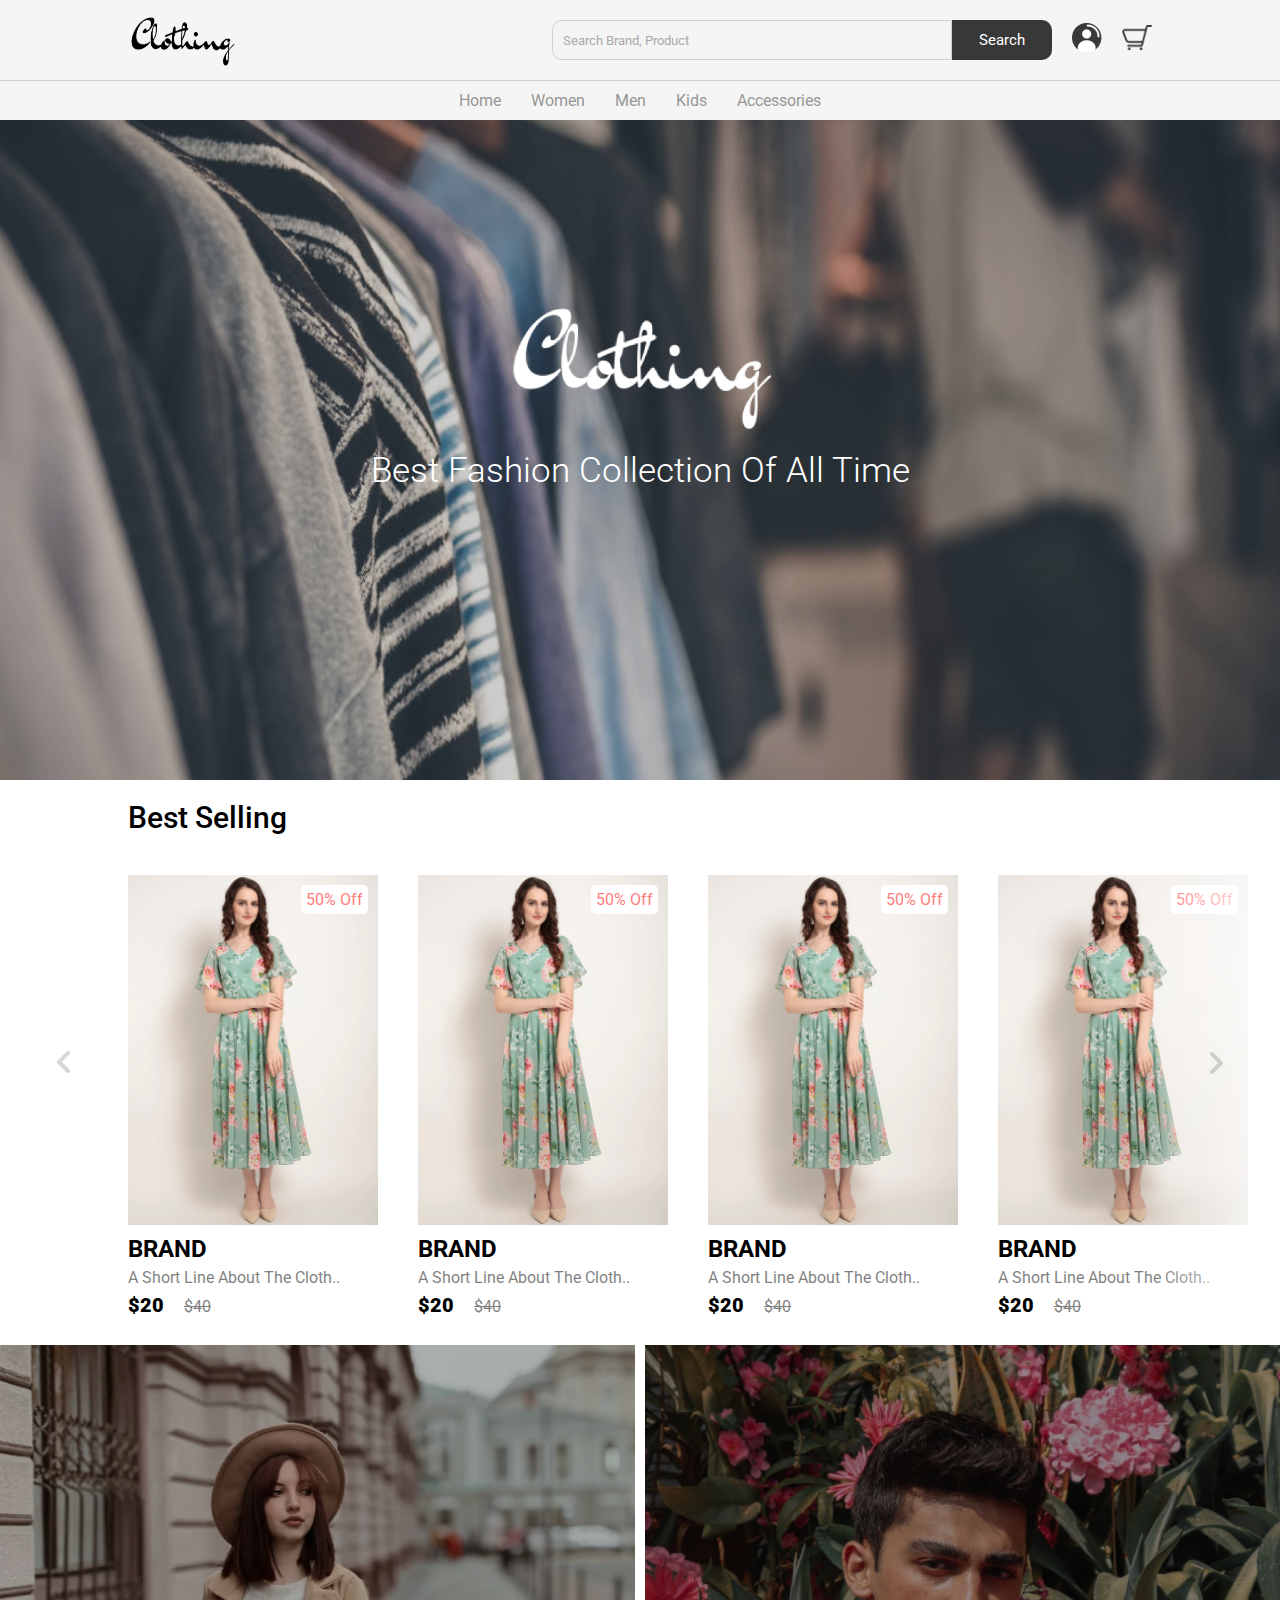
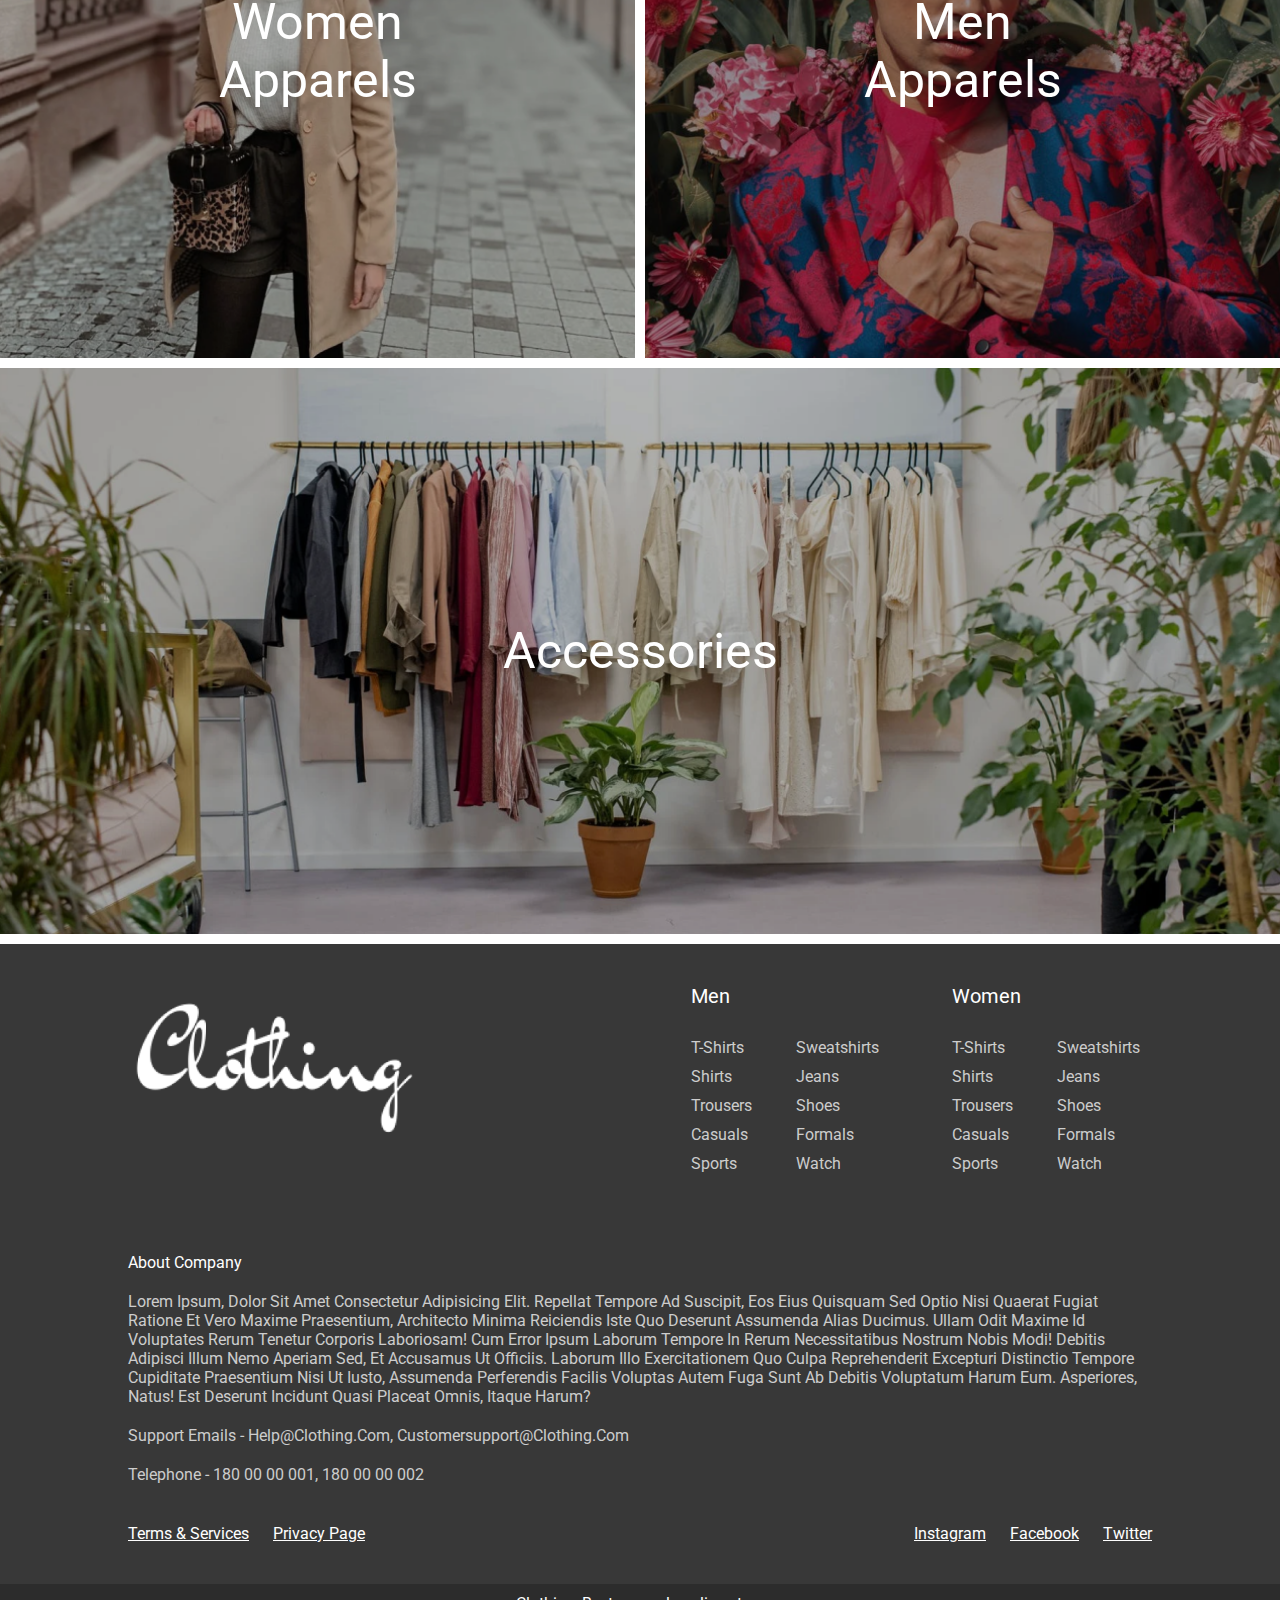
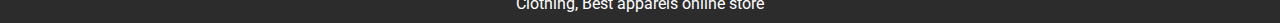
<file: index.html>
<!DOCTYPE html>
<html lang="en">
<head>
    <meta charset="UTF-8">
    <meta http-equiv="X-UA-Compatible" content="IE=edge">
    <meta name="viewport" content="width=device-width, initial-scale=1.0">
    <link rel="stylesheet" href="css/home.css">
     <link rel="stylesheet" href="css/footer.css">

    <title>E-commerce website</title>
</head>
<body>
    <nav class="navbar">
        <div class="nav">
            <img src="img/dark-logo.png" class="brand-logo" alt="">
       <div class="nav-items">
        <div class="search">
            <input type="text" class="search-box" placeholder="search brand, product">
            <button class="search-btn">search</button>
        </div>
        <a href="#"><img src="img/user.png" alt=""></a>
        <a href="#"><img src="img/cart.png" alt=""></a>
       </div>
        </div>
        <ul class="links-container">
            <li class="link-item"><a href="#" class="link">home</a></li>
            <li class="link-item"><a href="#" class="link">women</a></li>
            <li class="link-item"><a href="#" class="link">men</a></li>
            <li class="link-item"><a href="#" class="link">kids</a></li>
            <li class="link-item"><a href="#" class="link">accessories</a></li>
        </ul>
    </nav>
    <header class="hero-section">
        <div class="content">
            <img src="img/light-logo.png" class="logo" alt="">
            <p class="sub-heading">best fashion collection of all time</p>
        </div>
    </header>

    <section class="product">
        <h2 class="product-category">best selling</h2>
        <button class="pre-btn"><img src="img/arrow.png" alt=""></button>
<button class="nxt-btn"><img src="img/arrow.png" alt=""></button>
<div class="product-container">
    <div class="product-card">
        <div class="product-image">
            <span class="discount-tag">50% off</span>
            <img src="img/card1.png" class="product-thumb" alt="">
            <button class="card-btn">add to whislist</button>
        </div>
        <div class="product-info">
            <h2 class="product-brand">brand</h2>
            <p class="product-short-des">a short line about the cloth..</p>
            <span class="price">$20</span><span class="actual-price">$40</span>
        </div>
    </div>

    <div class="product-card">
        <div class="product-image">
            <span class="discount-tag">50% off</span>
            <img src="img/card1.png" class="product-thumb" alt="">
            <button class="card-btn">add to whislist</button>
        </div>
        <div class="product-info">
            <h2 class="product-brand">brand</h2>
            <p class="product-short-des">a short line about the cloth..</p>
            <span class="price">$20</span><span class="actual-price">$40</span>
        </div>
    </div>

    
    <div class="product-card">
        <div class="product-image">
            <span class="discount-tag">50% off</span>
            <img src="img/card1.png" class="product-thumb" alt="">
            <button class="card-btn">add to whislist</button>
        </div>
        <div class="product-info">
            <h2 class="product-brand">brand</h2>
            <p class="product-short-des">a short line about the cloth..</p>
            <span class="price">$20</span><span class="actual-price">$40</span>
        </div>
    </div>

    
    <div class="product-card">
        <div class="product-image">
            <span class="discount-tag">50% off</span>
            <img src="img/card1.png" class="product-thumb" alt="">
            <button class="card-btn">add to whislist</button>
        </div>
        <div class="product-info">
            <h2 class="product-brand">brand</h2>
            <p class="product-short-des">a short line about the cloth..</p>
            <span class="price">$20</span><span class="actual-price">$40</span>
        </div>
    </div>
</div>


    </section>

    <section class="collection-container">
    <a href="#" class="collection">
            <img src="img/women-collection.png" alt="">
            <p class="collection-title">women <br> apparels</p>
    </a>
    <a href="#" class="collection">
        <img src="img/men-collection.png" alt="">
        <p class="collection-title">men <br> apparels</p>
    </a>
    <a href="#" class="collection">
        <img src="img/accessories-collection.png" alt="">
        <p class="collection-title">accessories</p>
    </a>
    </section>

    <footer>
        <div class="footer-content">

            <img src="img/light-logo.png" class="logo" alt="">
            <div class="footer-ul-container">
                <ul class="category">
                    <li class="category-title">men</li>
                    <li><a href="#" class="footer-link">t-shirts</a></li>
                    <li><a href="#" class="footer-link">sweatshirts</a></li>
                    <li><a href="#" class="footer-link">shirts</a></li>
                    <li><a href="#" class="footer-link">jeans</a></li>
                    <li><a href="#" class="footer-link">trousers</a></li>
                    <li><a href="#" class="footer-link">shoes</a></li>
                    <li><a href="#" class="footer-link">casuals</a></li>
                    <li><a href="#" class="footer-link">formals</a></li>
                    <li><a href="#" class="footer-link">sports</a></li>
                    <li><a href="#" class="footer-link">watch</a></li>
                </ul>
                <ul class="category">
                    <li class="category-title">women</li>
                    <li><a href="#" class="footer-link">t-shirts</a></li>
                    <li><a href="#" class="footer-link">sweatshirts</a></li>
                    <li><a href="#" class="footer-link">shirts</a></li>
                    <li><a href="#" class="footer-link">jeans</a></li>
                    <li><a href="#" class="footer-link">trousers</a></li>
                    <li><a href="#" class="footer-link">shoes</a></li>
                    <li><a href="#" class="footer-link">casuals</a></li>
                    <li><a href="#" class="footer-link">formals</a></li>
                    <li><a href="#" class="footer-link">sports</a></li>
                    <li><a href="#" class="footer-link">watch</a></li>
                </ul>
            </div>

        </div>

        <p class="footer-title">about company</p>
    <p class="info">Lorem ipsum, dolor sit amet consectetur adipisicing elit. Repellat tempore ad suscipit, eos eius quisquam sed optio nisi quaerat fugiat ratione et vero maxime praesentium, architecto minima reiciendis iste quo deserunt assumenda alias ducimus. Ullam odit maxime id voluptates rerum tenetur corporis laboriosam! Cum error ipsum laborum tempore in rerum necessitatibus nostrum nobis modi! Debitis adipisci illum nemo aperiam sed, et accusamus ut officiis. Laborum illo exercitationem quo culpa reprehenderit excepturi distinctio tempore cupiditate praesentium nisi ut iusto, assumenda perferendis facilis voluptas autem fuga sunt ab debitis voluptatum harum eum. Asperiores, natus! Est deserunt incidunt quasi placeat omnis, itaque harum?</p>
    <p class="info">support emails - help@clothing.com, customersupport@clothing.com</p>
    <p class="info">telephone - 180 00 00 001, 180 00 00 002</p>
    <div class="footer-social-container">
        <div>
            <a href="#" class="social-link">terms & services</a>
            <a href="#" class="social-link">privacy page</a>
        </div>
        <div>
            <a href="#" class="social-link">instagram</a>
            <a href="#" class="social-link">facebook</a>
            <a href="#" class="social-link">twitter</a>
        </div>
    </div>

    <p class="footer-credit">Clothing, Best apparels online store</p>
    </footer>
    <script src="js/home.js"></script>
</body>
</html>
</file>
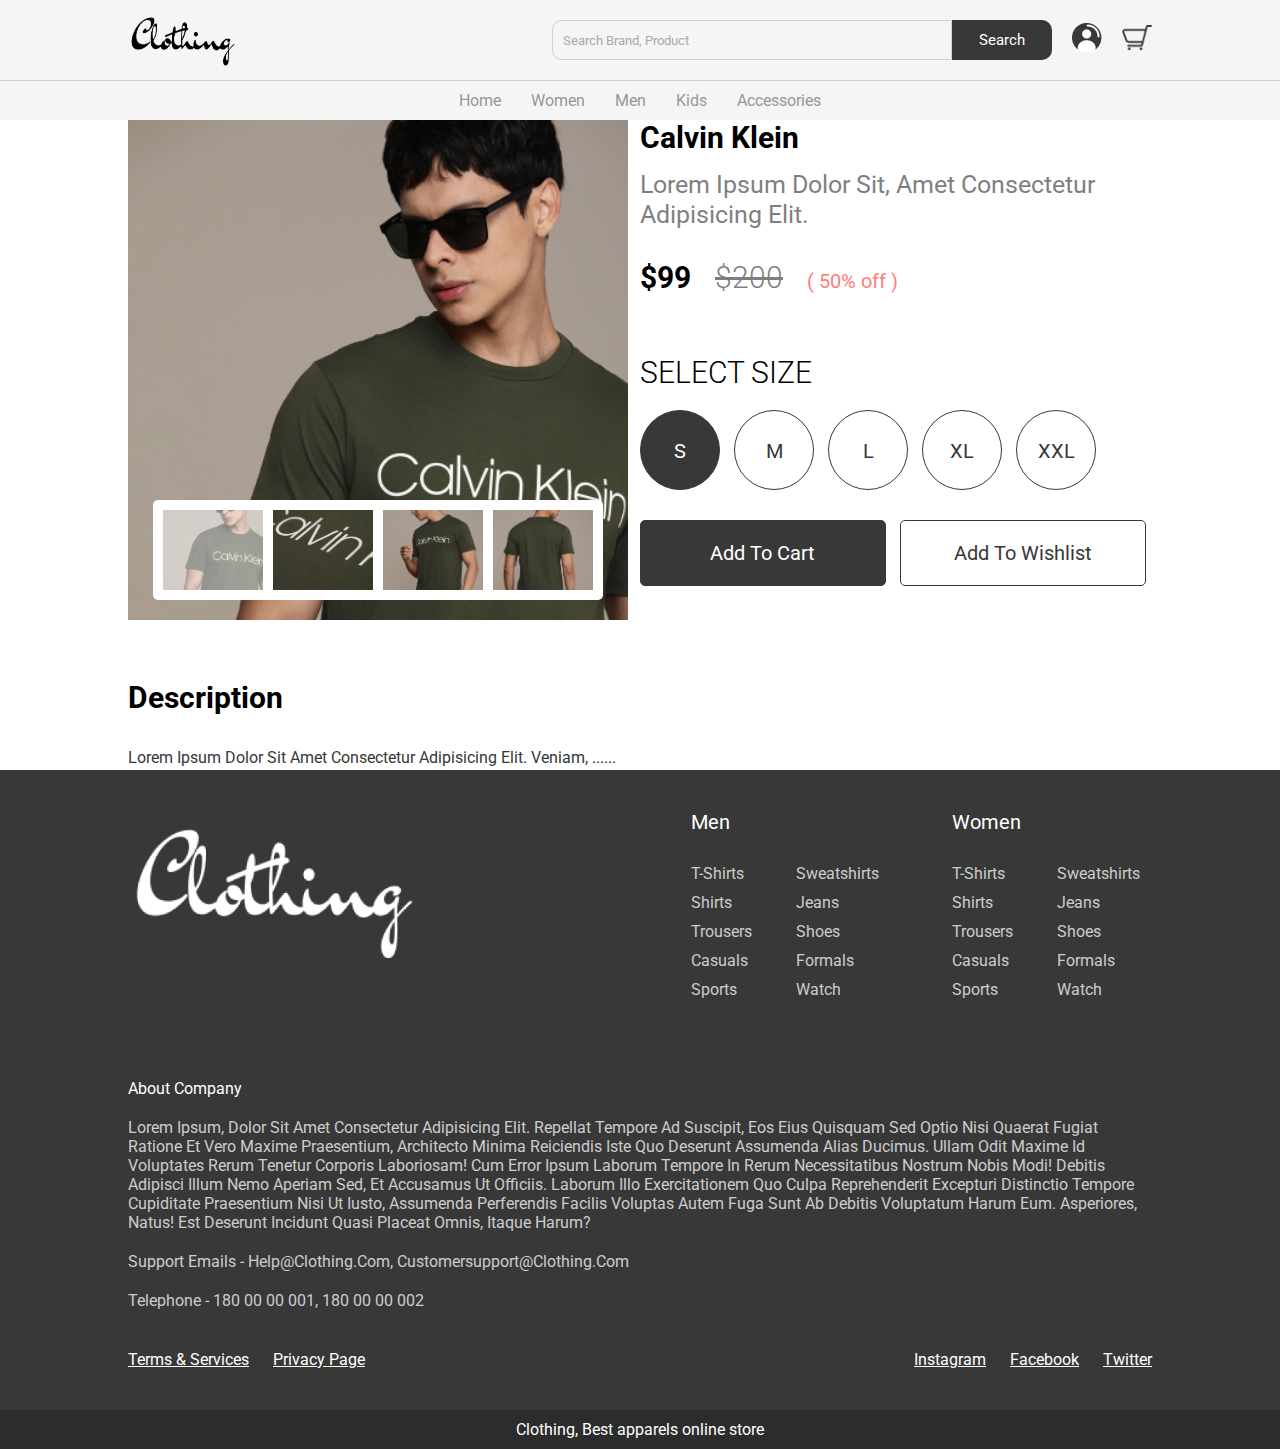
<file: product.html>
<!DOCTYPE html>
<html lang="en">
<head>
    <meta charset="UTF-8">
    <meta http-equiv="X-UA-Compatible" content="IE=edge">
    <meta name="viewport" content="width=device-width, initial-scale=1.0">
    <link rel="stylesheet" href="css/home.css">
    <link rel="stylesheet" href="css/product.css">
    <link rel="stylesheet" href="css/footer.css">
    <title>Document</title>
</head>
<body>
    <nav class="navbar">
        <div class="nav">
            <img src="img/dark-logo.png" class="brand-logo" alt="">
       <div class="nav-items">
        <div class="search">
            <input type="text" class="search-box" placeholder="search brand, product">
            <button class="search-btn">search</button>
        </div>
        <a href="#"><img src="img/user.png" alt=""></a>
        <a href="#"><img src="img/cart.png" alt=""></a>
       </div>
        </div>
        <ul class="links-container">
            <li class="link-item"><a href="#" class="link">home</a></li>
            <li class="link-item"><a href="#" class="link">women</a></li>
            <li class="link-item"><a href="#" class="link">men</a></li>
            <li class="link-item"><a href="#" class="link">kids</a></li>
            <li class="link-item"><a href="#" class="link">accessories</a></li>
        </ul>
    </nav>
    <section class="product-details">
        <div class="image-slider">
            <div class="product-images">
                <img src="img/product image 1.png" class="active" alt="">
                <img src="img/product image 2.png" alt="">
                <img src="img/product image 3.png" alt="">
                <img src="img/product image 4.png" alt="">
            </div>
        </div>

        <div class="details">
            <h2 class="product-brand">calvin klein</h2>
            <p class="product-short-des">Lorem ipsum dolor sit, amet consectetur adipisicing elit.</p>
            <span class="product-price">$99</span>
            <span class="product-actual-price">$200</span>
            <span class="product-discount">( 50% off )</span>
    
            <p class="product-sub-heading">select size</p>
    
            <input type="radio" name="size" value="s" checked hidden id="s-size">
            <label for="s-size" class="size-radio-btn check">s</label>
            <input type="radio" name="size" value="m" hidden id="m-size">
            <label for="m-size" class="size-radio-btn">m</label>
            <input type="radio" name="size" value="l" hidden id="l-size">
            <label for="l-size" class="size-radio-btn">l</label>
            <input type="radio" name="size" value="xl" hidden id="xl-size">
            <label for="xl-size" class="size-radio-btn">xl</label>
            <input type="radio" name="size" value="xxl" hidden id="xxl-size">
            <label for="xxl-size" class="size-radio-btn">xxl</label>
    
            <button class="btn cart-btn">add to cart</button>
            <button class="btn">add to wishlist</button>
        </div>
    </section>
    <section class="detail-des">
        <h2 class="heading">description</h2>
        <p class="des">Lorem ipsum dolor sit amet consectetur adipisicing elit. Veniam, ......</p>
    </section>
    <footer>
        <div class="footer-content">

            <img src="img/light-logo.png" class="logo" alt="">
            <div class="footer-ul-container">
                <ul class="category">
                    <li class="category-title">men</li>
                    <li><a href="#" class="footer-link">t-shirts</a></li>
                    <li><a href="#" class="footer-link">sweatshirts</a></li>
                    <li><a href="#" class="footer-link">shirts</a></li>
                    <li><a href="#" class="footer-link">jeans</a></li>
                    <li><a href="#" class="footer-link">trousers</a></li>
                    <li><a href="#" class="footer-link">shoes</a></li>
                    <li><a href="#" class="footer-link">casuals</a></li>
                    <li><a href="#" class="footer-link">formals</a></li>
                    <li><a href="#" class="footer-link">sports</a></li>
                    <li><a href="#" class="footer-link">watch</a></li>
                </ul>
                <ul class="category">
                    <li class="category-title">women</li>
                    <li><a href="#" class="footer-link">t-shirts</a></li>
                    <li><a href="#" class="footer-link">sweatshirts</a></li>
                    <li><a href="#" class="footer-link">shirts</a></li>
                    <li><a href="#" class="footer-link">jeans</a></li>
                    <li><a href="#" class="footer-link">trousers</a></li>
                    <li><a href="#" class="footer-link">shoes</a></li>
                    <li><a href="#" class="footer-link">casuals</a></li>
                    <li><a href="#" class="footer-link">formals</a></li>
                    <li><a href="#" class="footer-link">sports</a></li>
                    <li><a href="#" class="footer-link">watch</a></li>
                </ul>
            </div>

        </div>

        <p class="footer-title">about company</p>
    <p class="info">Lorem ipsum, dolor sit amet consectetur adipisicing elit. Repellat tempore ad suscipit, eos eius quisquam sed optio nisi quaerat fugiat ratione et vero maxime praesentium, architecto minima reiciendis iste quo deserunt assumenda alias ducimus. Ullam odit maxime id voluptates rerum tenetur corporis laboriosam! Cum error ipsum laborum tempore in rerum necessitatibus nostrum nobis modi! Debitis adipisci illum nemo aperiam sed, et accusamus ut officiis. Laborum illo exercitationem quo culpa reprehenderit excepturi distinctio tempore cupiditate praesentium nisi ut iusto, assumenda perferendis facilis voluptas autem fuga sunt ab debitis voluptatum harum eum. Asperiores, natus! Est deserunt incidunt quasi placeat omnis, itaque harum?</p>
    <p class="info">support emails - help@clothing.com, customersupport@clothing.com</p>
    <p class="info">telephone - 180 00 00 001, 180 00 00 002</p>
    <div class="footer-social-container">
        <div>
            <a href="#" class="social-link">terms & services</a>
            <a href="#" class="social-link">privacy page</a>
        </div>
        <div>
            <a href="#" class="social-link">instagram</a>
            <a href="#" class="social-link">facebook</a>
            <a href="#" class="social-link">twitter</a>
        </div>
    </div>

    <p class="footer-credit">Clothing, Best apparels online store</p>
    </footer>
    <script src="js/home.js"></script>
</body>
</html>
</file>
<file: css/home.css>
@import url('https://fonts.googleapis.com/css2?family=Roboto:wght@100;300;400;500;700&display=swap');

*{
    margin: 0;
    padding: 0;
    box-sizing: border-box;
    font-family: 'roboto', sans-serif;
    
}

.navbar{
    position: fixed;
    top: 0;
    left: 0;
    width: 100%;
    background: #f5f5f5;
    z-index: 9;  
}

.nav{
    padding: 10px 10%;
    display: flex;
    justify-content: space-between;
}

.brand-logo{
    height: 60px;
}


.nav-items{
    display: flex;
    align-items: center;
}
.search{
    width: 500px;
    display: flex;
}
.search-box{
    width: 80%;
    height: 40px;
    padding: 10px;
    border-top-left-radius: 10px;
    border-bottom-left-radius: 10px;
    border: 1px solid #d1d1d1;
    text-transform: capitalize;
    background: none;
    color: #a9a9a9;
    outline: none;

}

.search-btn{
    width: 20%;
    height: 40px;
    padding: 10px 20px;
    border: none;
    outline: none;
    cursor: pointer;
    background: #383838;
    color: #fff;
    text-transform: capitalize;
    font-size: 15px;
    border-top-right-radius: 10px;
    border-bottom-right-radius: 10px;

}

.search-box::placeholder{
    color: #a9a9a9;
}

.nav-items a{
    margin-left: 20px;
}

.nav-items a img{
    width: 30px;
}

.links-container{
    width: 100%;
    display: flex;
    list-style: none;
    border-top: 1px solid #d1d1d1;
    justify-content: center;
    padding: 10px 10vw;

}

.link{
    text-transform: capitalize;
    padding: 0 10px;
    text-decoration: none;
    margin: 0 5px;
    color: #383838;
    opacity: 0.5;
    transition: .5s;
}

.link:hover{
    opacity: 1;
}


.hero-section{
    width: 100%; 
    height: calc(100vh - 120px);
     background-image: url('../img/header.png');
    background-size: cover;
    display: flex;
    justify-content: center;
    align-items: center;
}

.hero-section .logo{
    height: 150px;
    display: block;
    margin: auto;
}


.hero-section .sub-heading{
    margin-top: 10px;
    text-align: center;
    color: #fff;
    text-transform: capitalize;
    font-size: 35px;
    font-weight: 300;
}

.product{
    position: relative;
    padding: 20px 0;
}
.product-category{
    padding: 0 10vw;
    font-size: 30px;
    font-weight: 500;
    margin-bottom: 40px;
    text-transform: capitalize;
}

/*************product section*******************************************/

.product-container{
    padding: 0 10vw;
    display: flex;
    overflow-x: auto;
    scroll-behavior: smooth;
}
.product-container::-webkit-scrollbar{
    display: none;
}

.product-card{
    flex: 0 0 auto;
    width: 250px;
    height: 450px;
    margin-right: 40px;
}

.product-image{
    position: relative;
    width: 100%;
    height: 350px;
    overflow: hidden;
}

.product-thumb{
    width: 100%;
    height: 350px;
    object-fit: cover;
}

.discount-tag{
    position: absolute;
    background: #fff;
    color: #ff7d7d;
    right: 10px;
    top: 10px;
    border-radius: 5px;
    padding: 5px;
    text-transform: capitalize;
}

.card-btn{
    position: absolute;
    bottom: 10px;
    left: 50%;
    transform: translateX(-50%);
    padding: 10px;
    width: 90%;
    text-transform: capitalize;
    border: none;
    outline: none;
    background: #fff;
    border-radius: 5px;
    transition: 0.5s;
    cursor: pointer;
    opacity: 0;
    
}

.product-card:hover .card-btn{
    opacity: 1;
}


.card-btn:hover{
    background: #efefef;
}

.product-info{
    width: 100%;
    height: 100px;
    padding-top: 10px;
}

.product-brand{
    text-transform: uppercase;
}
.product-short-des{
    width: 100%;
    height: 20px;
    line-height: 20px;
    overflow: hidden;
    opacity: 0.5;
    text-transform: capitalize;
    margin: 5px 0;

}

.price{
    font-weight: 900;
    font-size: 20px;
}


.actual-price{
    margin-left: 20px;  
    opacity: 0.5;
    text-decoration: line-through;
}

.pre-btn, .nxt-btn{
    border: none;
    width: 10vw;
    height: 100%;
    position: absolute;
    top: 0;
    display: flex;
    justify-content: center;
    align-items: center;
    background: linear-gradient(90deg, rgba(255, 255, 255, 0) 0%, #fff 100%);
    cursor: pointer;
    z-index: 8;
}

.pre-btn{
    left: 0;
    transform: rotate(180deg);
}
.nxt-btn{
    right: 0;
}

.pre-btn img, .nxt-btn img{
    opacity: 0.2;
}

.pre-btn:hover img, .nxt-btn:hover img{
    opacity: 1;
}

.collection-container{
    width: 100%;
    display: grid;
    grid-template-columns: repeat(2, 1fr);
    grid-gap: 10px;
}
.collection{
    position: relative;
}

.collection img{
    width: 100%;
    height: 100%;
    object-fit: cover;
}

.collection p{
    position: absolute;
    top: 50%;
    left: 50%;
    transform: translate(-50%, -50%);
    text-align: center;
    color: #fff;
    font-size: 50px;
    text-transform: capitalize;
}

.collection:nth-child(3){
    grid-column: span 2;
    margin-bottom: 10px;
}
</file>
<file: css/footer.css>
footer{
    position: relative;
    width: 100%;
    padding: 40px 10vw;
    padding-bottom: 80px;
    background: #383838;
}


.footer-content{
    display: flex;
    width: 100%;
    justify-content: space-between;
}

.footer-content .logo{
    height: 160px;
}


.footer-ul-container{
    width: 45%;
    display: flex;
    justify-content: space-between;
}
.category{
    width: 200px;
    display: grid;
    grid-template-columns: repeat(2, 1fr);
    grid-gap: 10px;
    list-style: none;
}

.category-title{
    grid-column: span 2;
    text-transform: capitalize;
    color: #fff;
    font-size: 20px;
    margin-bottom: 20px;
}

.category .footer-link{
    text-decoration: none;
    text-transform: capitalize;
    color: rgba(255, 255, 255, 0.75);
}

.footer-link:hover{
    color: #fff;
}

.footer-title, .info{
    color: rgba(255, 255, 255, 0.75);
    margin: 20px 0;
    text-transform: capitalize;
}

.footer-title{
    margin-top: 80px;
    color: #fff;
}

.footer-social-container{
    margin-top: 40px;
    display: flex;
    justify-content: space-between;
}

.social-link{
    color: #fff;
    margin-left: 20px;
    text-transform: capitalize;
}

.social-link:nth-child(1){
    margin-left: 0;
}

.footer-credit{
    width: 100%;
    padding: 10px;
    position: absolute;
    left: 0;
    bottom: 0;
    text-align: center;
    color: #fff;
    background: rgba(0, 0, 0, 0.2);
}
</file>
<file: css/product.css>
.product-details{
    width: 100%;
    padding: 60px 10vw;
    display: flex;
    justify-content: space-between;
   margin-top:60px;
}

.image-slider{
    width: 500px;
    height: 500px;
    position: relative;
    background-image: url('../img/product\ image\ 1.png');
    background-size: cover;
}

.product-images{
    position: absolute;
    bottom: 20px;
    left: 50%;
    transform: translateX(-50%);
    width: 90%;
    background: #fff;
    border-radius: 5px;
    display: grid;
    grid-template-columns: repeat(4, 1fr);
    height: 100px;
    grid-gap: 10px;
    padding: 10px;
}

.product-images img{
    width: 100%;
    height: 80px;
    object-fit: cover;
    cursor: pointer;
}

.product-images img.active{
    opacity: 0.5;
}

.details{
    width: 50%;
}
.details .product-brand{
    text-transform: capitalize;
    font-size: 30px;
}

.details .product-short-des{
    font-size: 25px;
    line-height: 30px;
    height: auto;
    margin: 15px 0 30px;
}

.product-price{
    font-weight: 700;
    font-size: 30px;
}
.product-actual-price{
    font-size: 30px;
    opacity: 0.5;
    text-decoration: line-through;
    margin: 0 20px;
    font-weight: 300;
}

.product-discount{
    color: #ff7d7d;
    font-size: 20px;
}

.product-sub-heading{
    font-size: 30px;
    text-transform: uppercase;
    margin: 60px 0 10px;
    font-weight: 300;
}

.size-radio-btn{
    display: inline-block;
    width: 80px;
    height: 80px;
    text-align: center;
    font-size: 20px;
    border: 1px solid #383838;
    border-radius: 50%;
    margin: 10px;
    margin-left: 0;
    line-height: 80px;
    text-transform: uppercase;
    color: #383838;
    cursor: pointer;
}


.size-radio-btn.check{
    background: #383838;
    color: #fff;
}


.btn{
    width: 48%;
    padding: 20px;
    border-radius: 5px;
    background: none;
    border: 1px solid #383838;
    color: #383838;
    font-size: 20px;
    cursor: pointer;
    margin: 20px 0;
    text-transform: capitalize;
}

.cart-btn{
    margin-right: 2%;
    background: #383838;
    color: #fff;
}



.detail-des{
    padding: 0 10vw;
    text-transform: capitalize;
}

.heading{
    font-size: 30px;
    margin-bottom: 30px;
}

.des{
    color: #383838;
    line-height: 25px;
}
</file>
